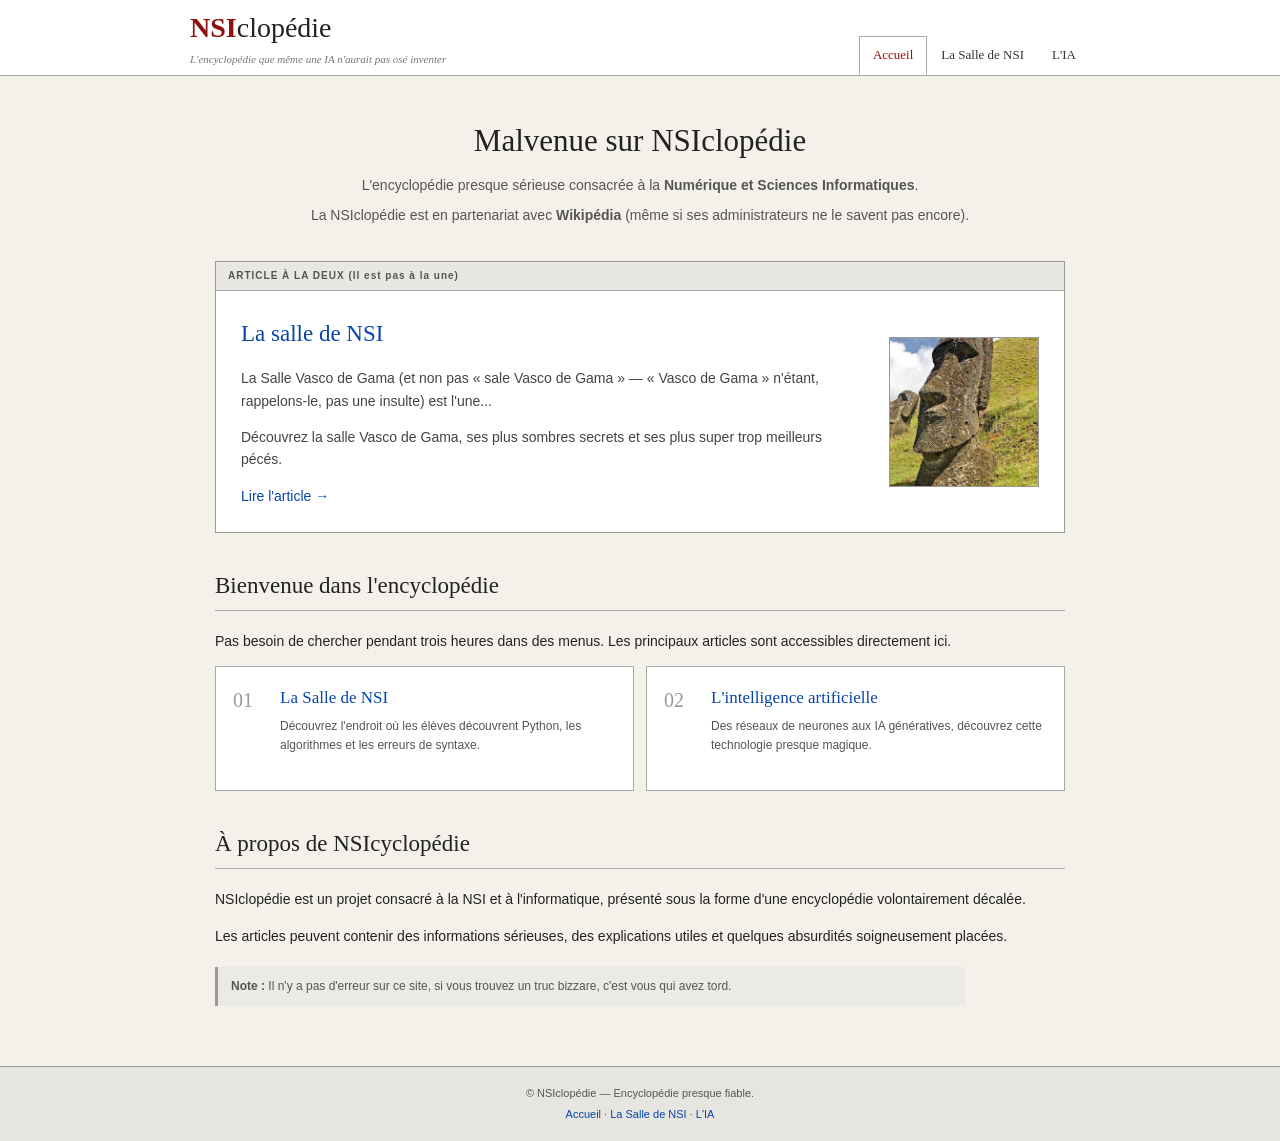
<file: index.html>
<!DOCTYPE html>
<html lang="fr">
<head>
    <meta charset="UTF-8">
    <meta name="viewport" content="width=device-width, initial-scale=1.0">
    <link rel="icon" href="icone.png">
    <link rel="stylesheet" href="style3.css">
    <title>NSIclopédie | Accueil</title>
</head>

<body>

<header>
    <div class="header">
        <div>
            <a href="index.html" class="logo">
                <span>NSI</span>clopédie
            </a>
            <p class="sous-titre">
                L'encyclopédie que même une IA n'aurait pas osé inventer
            </p>
        </div>

        <nav>
            <a href="index.html" class="actif">Accueil</a>
            <a href="vascodegama.html">La Salle de NSI</a>
            <a href="ia.html">L'IA</a>
        </nav>
    </div>
</header>

<main class="page">

    <div class="bienvenue">
        <h1>Malvenue sur NSIclopédie</h1>

        <p>
            L'encyclopédie presque sérieuse consacrée à la
            <strong>Numérique et Sciences Informatiques</strong>.
        </p>

        <p>
            La NSIclopédie est en partenariat avec <strong>Wikipédia</strong> (même si ses administrateurs ne le savent pas encore).
        </p>
    </div>

    <div class="boite">

        <p class="petit-titre">ARTICLE À LA DEUX (Il est pas à la une)</p>

        <div class="une">

            <div>
                <h2>
                    <a href="vascodegama.html">La salle de NSI</a>
                </h2>

                <p>
                    La Salle Vasco de Gama (et non pas « sale Vasco de Gama » — « Vasco de Gama » n'étant, rappelons-le, pas une insulte) est l'une...
                </p>

                <p>
                    Découvrez la salle Vasco de Gama, ses plus sombres secrets et ses plus super trop meilleurs pécés.
                </p>

                <a href="vascodegama.html">Lire l'article →</a>
            </div>

            <img class="imgindex" src="img.jpg">

        </div>

    </div>

    <section>

        <h2>Bienvenue dans l'encyclopédie</h2>

        <p>
            Pas besoin de chercher pendant trois heures dans des menus.
            Les principaux articles sont accessibles directement ici.
        </p>

        <div class="articles">

            <a href="vascodegama.html" class="article">
                <div class="numero">01</div>

                <div>
                    <h3>La Salle de NSI</h3>
                    <p>
                        Découvrez l'endroit où les élèves découvrent
                        Python, les algorithmes et les erreurs de syntaxe.
                    </p>
                </div>
            </a>

            <a href="ia.html" class="article">
                <div class="numero">02</div>

                <div>
                    <h3>L'intelligence artificielle</h3>
                    <p>
                        Des réseaux de neurones aux IA génératives,
                        découvrez cette technologie presque magique.
                    </p>
                </div>
            </a>

        </div>

    </section>

    <section>

        <h2>À propos de NSIcyclopédie</h2>

        <p>
            NSIclopédie est un projet consacré à la NSI et à
            l'informatique, présenté sous la forme d'une encyclopédie
            volontairement décalée.
        </p>

        <p>
            Les articles peuvent contenir des informations sérieuses,
            des explications utiles et quelques absurdités soigneusement
            placées.
        </p>

        <div class="note">
            <strong>Note :</strong>
            Il n'y a pas d'erreur sur ce site, si vous trouvez un truc bizzare, c'est vous qui avez tord.
        </div>

    </section>

</main>

<footer>
    <p>© NSIclopédie — Encyclopédie presque fiable.</p>

    <p>
        <a href="index.html">Accueil</a> ·
        <a href="vascodegama.html">La Salle de NSI</a> ·
        <a href="ia.html">L'IA</a>
    </p>
</footer>

</body>
</html>
</file>
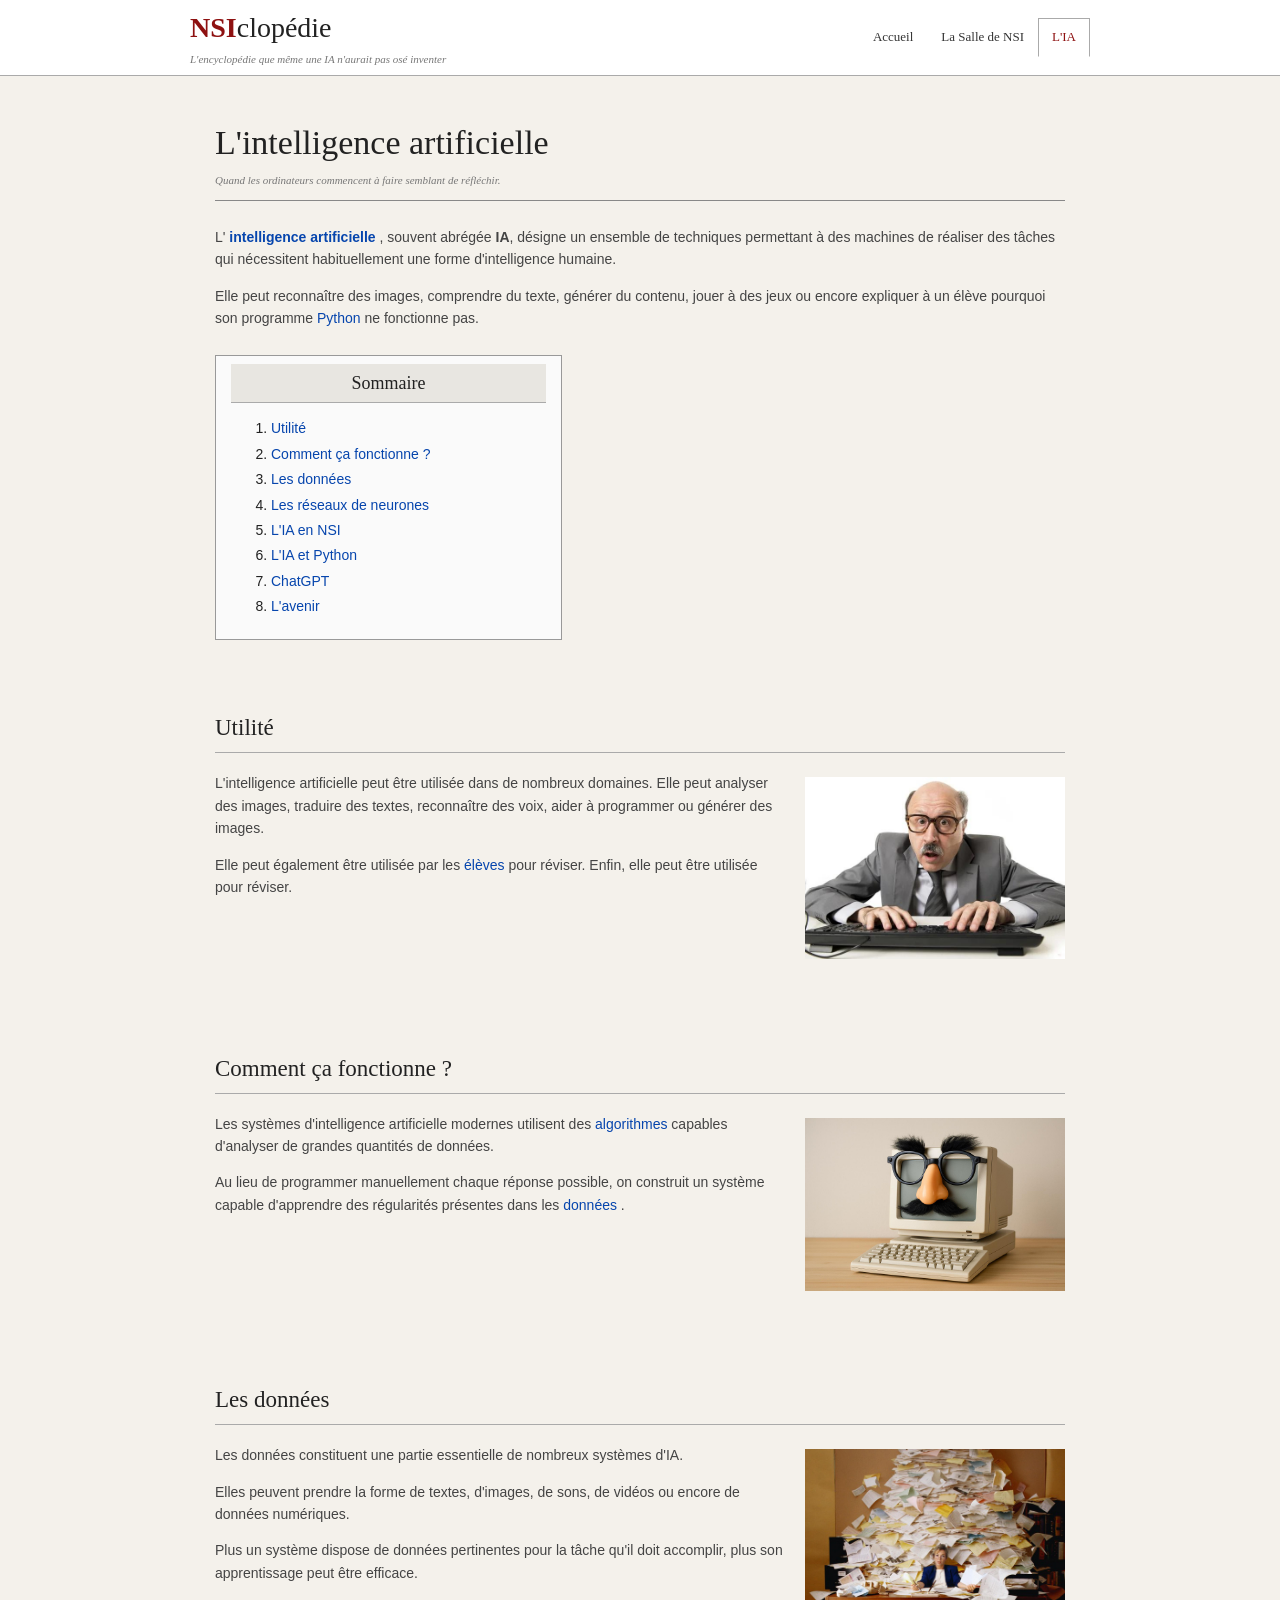
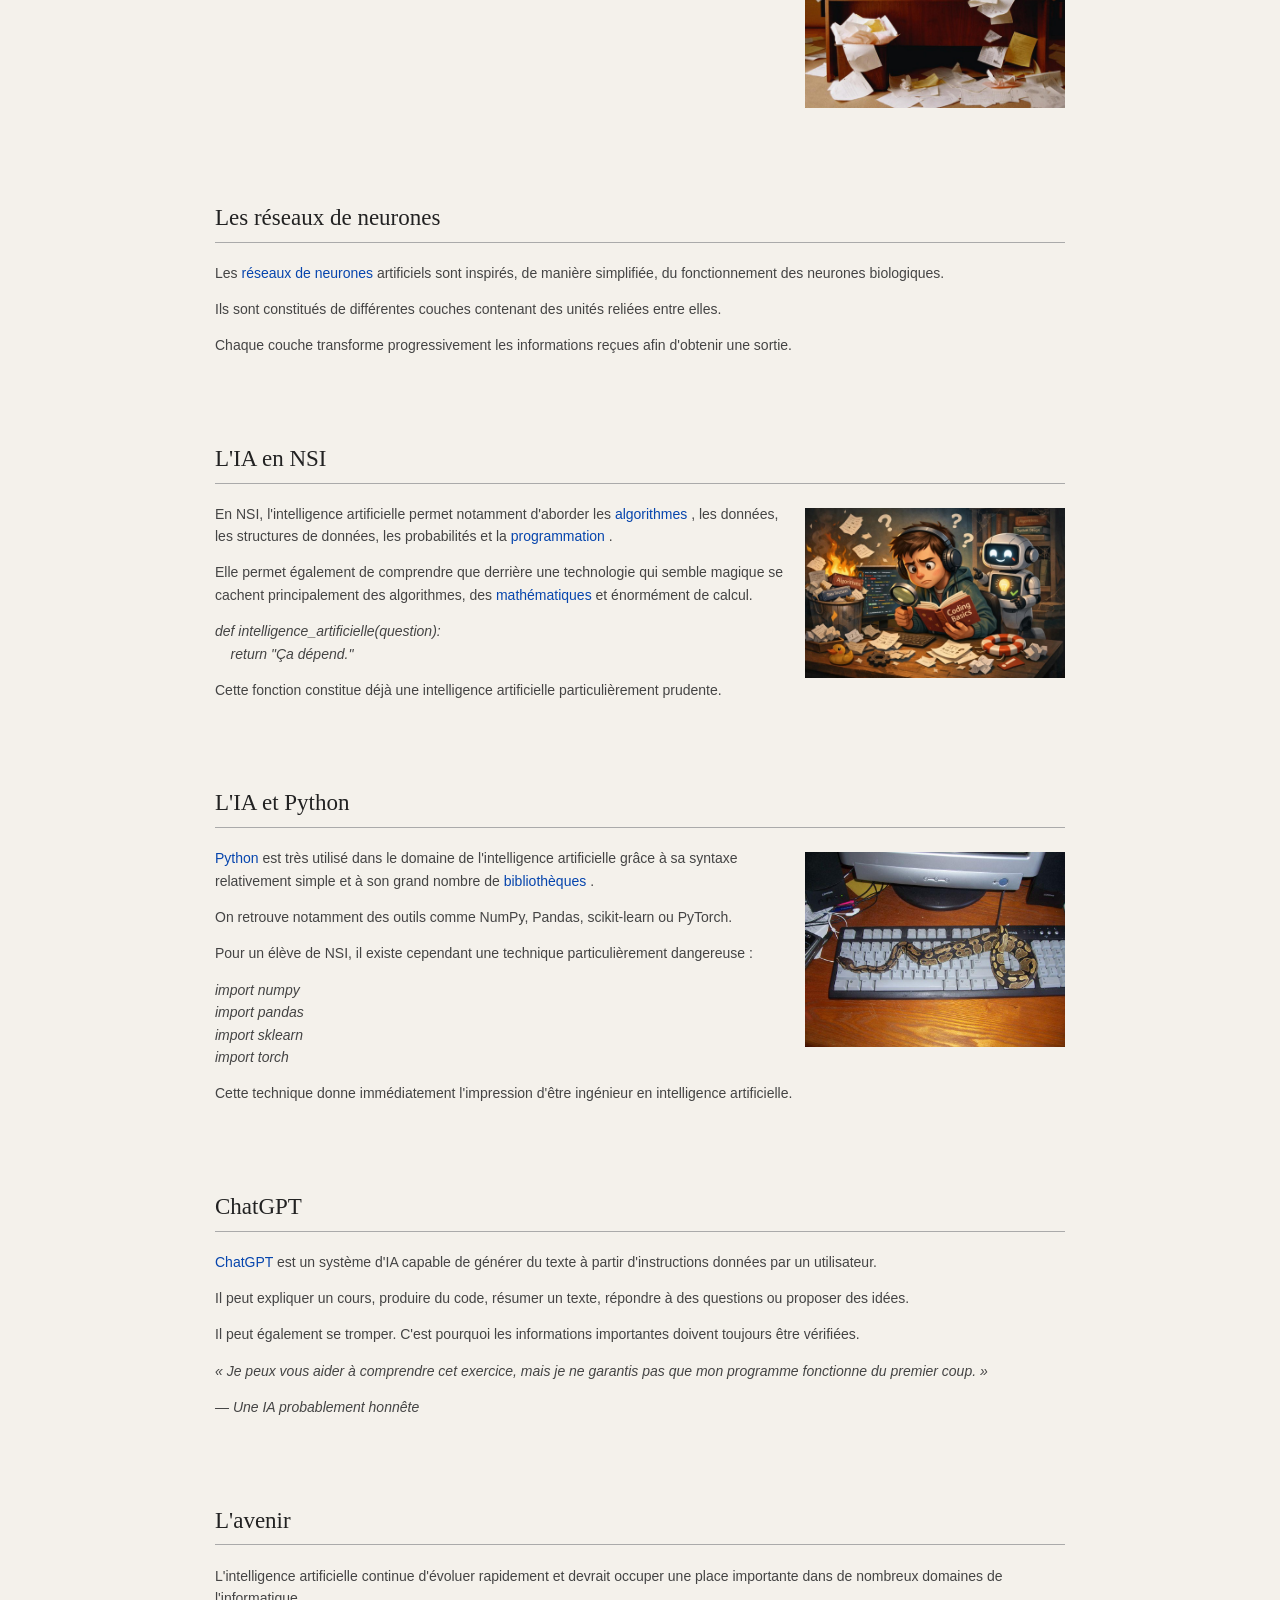
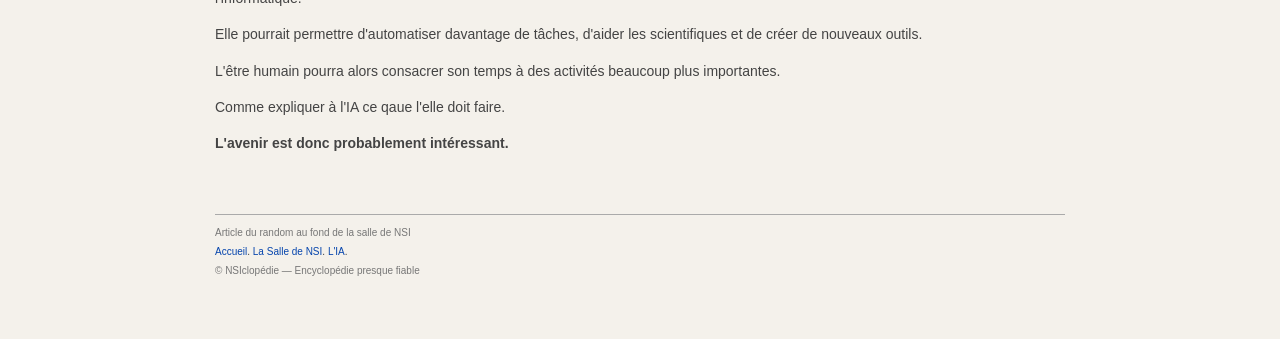
<file: ia.html>
<!DOCTYPE html>
<html lang="fr">
<head>
    <meta charset="UTF-8">
    <meta name="viewport" content="width=device-width, initial-scale=1.0">
    <link rel="icon" href="icone.png">
    <link rel="stylesheet" href="style.css">
    <title>NSIclopédie | L'IA</title>
</head>

<body>

<header>
    <div class="header">
        <div>
            <a href="index.html" class="logo">
                <span>NSI</span>clopédie
            </a>

            <p class="soustitre">
                L'encyclopédie que même une IA n'aurait pas osé inventer
            </p>
        </div>

        <nav>
            <a href="index.html">Accueil</a>
            <a href="vascodegama.html">La Salle de NSI</a>
            <a href="ia.html" class="actif">L'IA</a>
        </nav>
    </div>
</header>

<main class="page articlepage pageia">

    <div class="titre">
        <div>
            <h1>L'intelligence artificielle</h1>

            <p class="soustitre">
                Quand les ordinateurs commencent à faire semblant de réfléchir.
            </p>
        </div>
    </div>

    <p>
        L'
        <a href="https://fr.wikipedia.org/wiki/ELIZA">
            <strong>intelligence artificielle</strong>
        </a>,
        souvent abrégée <strong>IA</strong>, désigne un ensemble de techniques permettant
        à des machines de réaliser des tâches qui nécessitent
        habituellement une forme d'intelligence humaine.
    </p>

    <p>
        Elle peut reconnaître des images, comprendre du texte,
        générer du contenu, jouer à des jeux ou encore expliquer
        à un élève pourquoi son programme
        <a href="https://fr.wikipedia.org/wiki/Monty_Python">
            Python
        </a>
        ne fonctionne pas.
    </p>

    <div class="sommaire">
        <h2>Sommaire</h2>

        <ol>
            <li><a href="#utilite">Utilité</a></li>
            <li><a href="#fonctionnement">Comment ça fonctionne ?</a></li>
            <li><a href="#donnees">Les données</a></li>
            <li><a href="#reseaux">Les réseaux de neurones</a></li>
            <li><a href="#nsi">L'IA en NSI</a></li>
            <li><a href="#python">L'IA et Python</a></li>
            <li><a href="#chatgpt">ChatGPT</a></li>
            <li><a href="#avenir">L'avenir</a></li>
        </ol>
    </div>

    <section id="utilite">
        <h2>Utilité</h2>

        <div class="image">
            <img src="1.jpg" alt="L'utilité" width="300">
        </div>

        <p>
            L'intelligence artificielle peut être utilisée dans de nombreux
            domaines. Elle peut analyser des images, traduire des textes,
            reconnaître des voix, aider à programmer ou générer des images.
        </p>

        <p>
            Elle peut également être utilisée par les
            <a href="https://fr.wikipedia.org/wiki/Clippy">
                élèves
            </a>
            pour réviser.
            Enfin, elle peut être utilisée pour réviser.
        </p>
    </section>

    <section id="fonctionnement">
        <h2>Comment ça fonctionne ?</h2>

        <div class="image">
            <img src="2.jpg" alt="un pc qui te regarde" width="300">
        </div>

        <p>
            Les systèmes d'intelligence artificielle modernes utilisent
            des
            <a href="https://fr.wikipedia.org/wiki/Minitel">
                algorithmes
            </a>
            capables d'analyser de grandes quantités
            de données.
        </p>

        <p>
            Au lieu de programmer manuellement chaque réponse possible,
            on construit un système capable d'apprendre des régularités
            présentes dans les
            <a href="https://fr.wikipedia.org/wiki/Cornichon">
                données
            </a>.
        </p>
    </section>

    <section id="donnees">
        <h2>Les données</h2>

        <div class="image">
            <img src="3.jpg" alt="trop de donnees partout!!" width="300">
        </div>

        <p>
            Les données constituent une partie essentielle de nombreux
            systèmes d'IA.
        </p>

        <p>
            Elles peuvent prendre la forme de textes, d'images, de sons,
            de vidéos ou encore de données numériques.
        </p>

        <p>
            Plus un système dispose de données pertinentes pour la tâche
            qu'il doit accomplir, plus son apprentissage peut être efficace.
        </p>
    </section>

    <section id="reseaux">
        <h2>Les réseaux de neurones</h2>

        <p>
            Les
            <a href="https://fr.wikipedia.org/wiki/HAL_9000">
                réseaux de neurones
            </a>
            artificiels sont inspirés, de manière
            simplifiée, du fonctionnement des neurones biologiques.
        </p>

        <p>
            Ils sont constitués de différentes couches contenant des
            unités reliées entre elles.
        </p>

        <p>
            Chaque couche transforme progressivement les informations
            reçues afin d'obtenir une sortie.
        </p>
    </section>

    <section id="nsi">
        <h2>L'IA en NSI</h2>

        <div class="image">
            <img src="4.jpg" alt="l'intelligence et le garcon" width="300">
        </div>

        <p>
            En NSI, l'intelligence artificielle permet notamment d'aborder
            les
            <a href="https://fr.wikipedia.org/wiki/Colossus_(ordinateur)">
                algorithmes
            </a>,
            les données, les structures de données,
            les probabilités et la
            <a href="https://fr.wikipedia.org/wiki/Programmation_informatique">
                programmation
            </a>.
        </p>

        <p>
            Elle permet également de comprendre que derrière une technologie
            qui semble magique se cachent principalement des algorithmes,
            des
            <a href="https://fr.wikipedia.org/wiki/Math%C3%A9matiques">
                mathématiques
            </a>
            et énormément de calcul.
        </p>

        <p>
            <i>
                def intelligence_artificielle(question):
                <br>
                &nbsp;&nbsp;&nbsp;&nbsp;return "Ça dépend."
            </i>
        </p>

        <p>
            Cette fonction constitue déjà une intelligence artificielle
            particulièrement prudente.
        </p>
    </section>

    <section id="python">
        <h2>L'IA et Python</h2>

        <div class="image">
            <img src="5.jpg" alt="python et le code sur un clavier" width="300">
        </div>

        <p>
            <a href="https://fr.wikipedia.org/wiki/Python_(langage)">
                Python
            </a>
            est très utilisé dans le domaine de l'intelligence
            artificielle grâce à sa syntaxe relativement simple et à son
            grand nombre de
            <a href="https://fr.wikipedia.org/wiki/Biblioth%C3%A8que_logicielle">
                bibliothèques
            </a>.
        </p>

        <p>
            On retrouve notamment des outils comme NumPy, Pandas,
            scikit-learn ou PyTorch.
        </p>

        <p>
            Pour un élève de NSI, il existe cependant une technique
            particulièrement dangereuse :
        </p>

        <p>
            <i>
                import numpy
                <br>
                import pandas
                <br>
                import sklearn
                <br>
                import torch
            </i>
        </p>

        <p>
            Cette technique donne immédiatement l'impression d'être
            ingénieur en intelligence artificielle.
        </p>
    </section>

    <section id="chatgpt">
        <h2>ChatGPT</h2>

        <p>
            <a href="https://fr.wikipedia.org/wiki/ChatGPT">
                ChatGPT
            </a>
            est un système d'IA capable de générer du texte
            à partir d'instructions données par un utilisateur.
        </p>

        <p>
            Il peut expliquer un cours, produire du code, résumer un texte,
            répondre à des questions ou proposer des idées.
        </p>

        <p>
            Il peut également se tromper. C'est pourquoi les informations
            importantes doivent toujours être vérifiées.
        </p>

        <p>
            <i>
                « Je peux vous aider à comprendre cet exercice,
                mais je ne garantis pas que mon programme fonctionne
                du premier coup. »
            </i>
        </p>

        <p>
            <i>— Une IA probablement honnête</i>
        </p>
    </section>

    <section id="avenir">
        <h2>L'avenir</h2>

        <p>
            L'intelligence artificielle continue d'évoluer rapidement
            et devrait occuper une place importante dans de nombreux
            domaines de l'informatique.
        </p>

        <p>
            Elle pourrait permettre d'automatiser davantage de tâches,
            d'aider les scientifiques et de créer de nouveaux outils.
        </p>

        <p>
            L'être humain pourra alors consacrer son temps à des activités
            beaucoup plus importantes.
        </p>

        <p>
            Comme expliquer à l'IA ce qaue l'elle doit faire.
        </p>

        <p>
            <strong>L'avenir est donc probablement intéressant.</strong>
        </p>
    </section>

    <div class="fin">
        Article du random au fond de la salle de NSI

        <p>
            <a href="index.html">Accueil</a>.
            <a href="vascodegama.html">La Salle de NSI</a>.
            <a href="ia.html">L'IA</a>.
        </p>

        © NSIclopédie — Encyclopédie presque fiable
    </div>

</main>

</body>
</html>
</file>
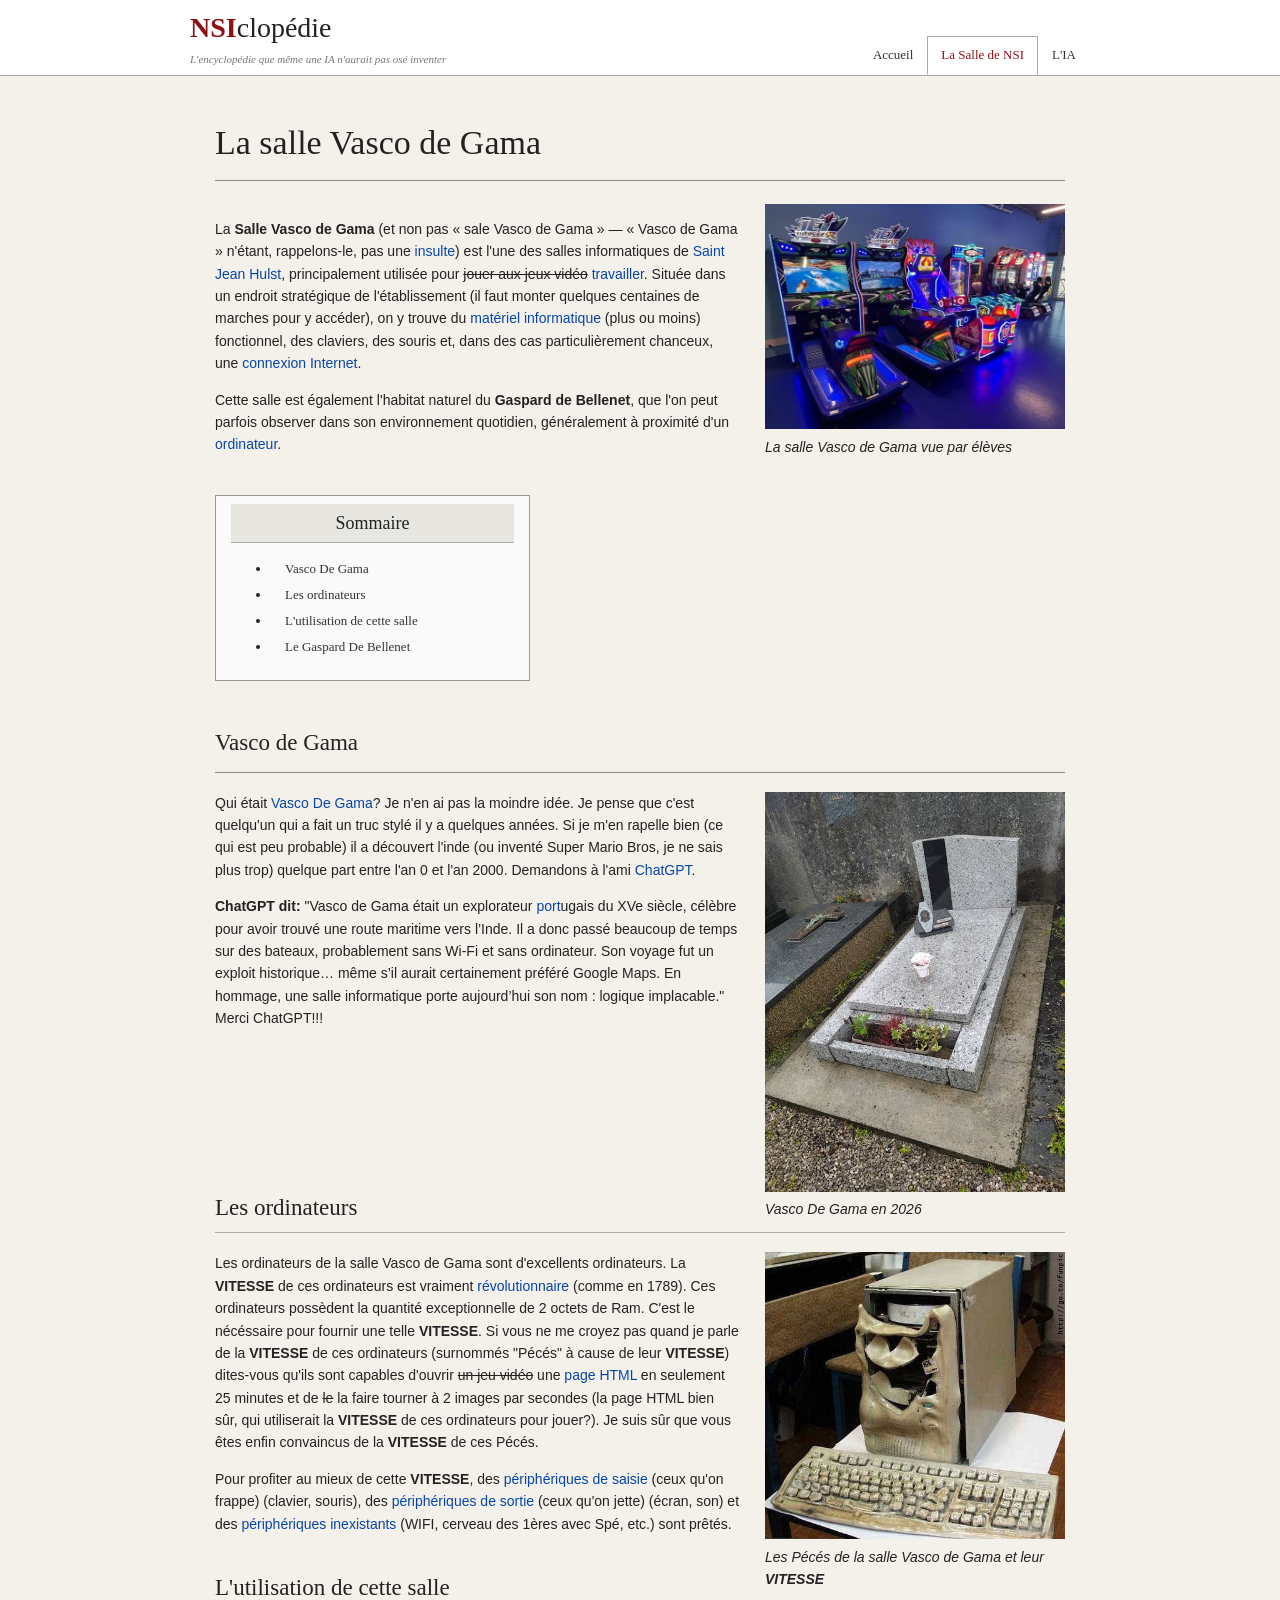
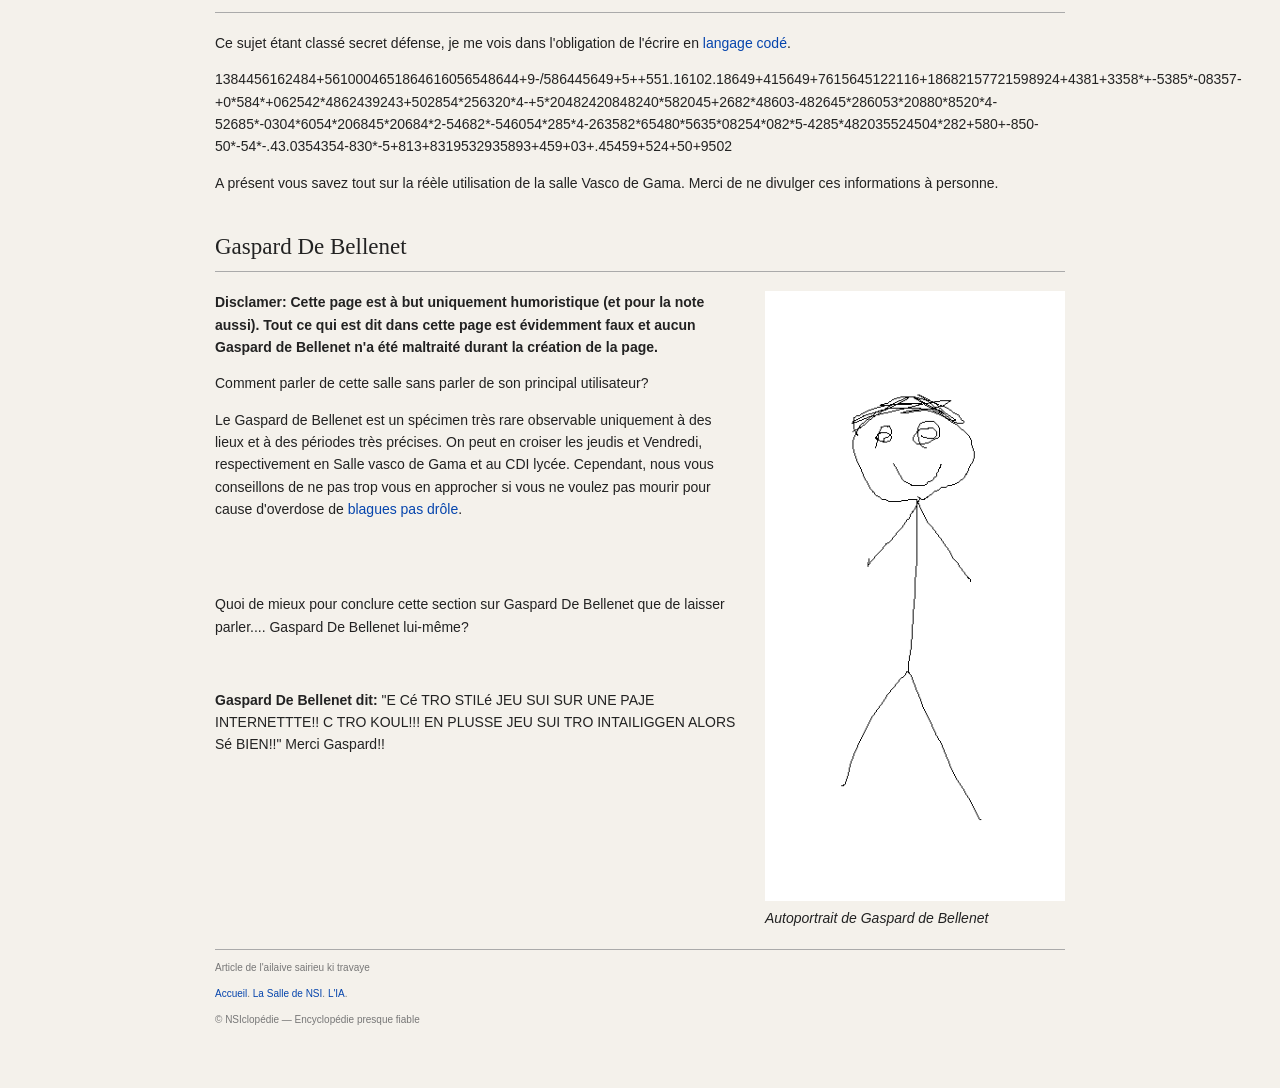
<file: vascodegama.html>
<!DOCTYPE html>
<html lang="fr">
<head>
    <meta charset="UTF-8">
    <meta name="viewport" content="width=device-width, initial-scale=1.0">
    <link rel="icon" href="icone.png">
    <title>NSIclopédie | La salle Vasco De Gama</title>
    <link rel="stylesheet" href="styles.css">
</head>

<body>

<header>
    <div class="header">

        <div>
            <a href="index.html" class="logo">
                <span>NSI</span>clopédie
            </a>

            <p class="sous-titre">
                L'encyclopédie que même une IA n'aurait pas osé inventer
            </p>
        </div>

        <nav>
            <a href="index.html">Accueil</a>
            <a href="vascodegama.html"  class="actif">La Salle de NSI</a>
            <a href="ia.html">L'IA</a>
        </nav>

    </div>
</header>

    <main class="page article-page">
        <h1 class="titre">La salle Vasco de Gama</h1>
<br>
        <div class="intro-image">
            <img
                src="salle.jpg"
                alt="La salle Vasco de Gama vue par élèves"
            >
            <div class="caption"><i>La salle Vasco de Gama vue par élèves</i></div>
        </div>
        <p>
            La <strong>Salle Vasco de Gama</strong> (et non pas « sale Vasco de Gama » — « Vasco de Gama » n'étant, rappelons-le, pas une <a href=" https://fr.wikipedia.org/wiki/Gueux_(Marne)">insulte</a>) est l'une des salles informatiques de <a href=" https://fr.wikipedia.org/wiki/Prison">Saint Jean Hulst</a>, principalement utilisée pour <s>jouer aux jeux vidéo</s> <a href=https://www.minecraft.net/fr-fr>travailler</a>. Située dans un endroit stratégique de l'établissement (il faut monter quelques centaines de marches pour y accéder), on y trouve du <a href=https://www.darty.com/nav/achat/gros_electromenager/micro_ondes/index.html">matériel informatique</a> (plus ou moins) fonctionnel, des claviers, des souris et, dans des cas particulièrement chanceux, une <a href=https://fr.wikipedia.org/wiki/Ensemble_vide>connexion Internet</a>.
        </p>

        <p>
            Cette salle est également l'habitat naturel du <strong>Gaspard de Bellenet</strong>, que l'on peut parfois observer dans son environnement quotidien, généralement à proximité d'un <a href=https://www.playstation.com/fr-fr/ps4/>ordinateur</a>.

        </p>

        <nav class="toc">
    <div class="sommaire">

            <h2>Sommaire</h2>
            <ul>
                <li><a href="#VDG">Vasco De Gama</a></li>
                <li><a href="#ordinateurs">Les ordinateurs</a></li>
                <li><a href="#utilisation">L'utilisation de cette salle</a></li>
                <li><a href="#Gaspard">Le Gaspard De Bellenet</a></li>
            </ul>
        </nav>
</div

        <section id="VDG">
            <h2 class="titre">Vasco de Gama</h2>
             <div class="intro-image">
            <img
                src="VDG.jpg"
                alt="Vasco De Gama en 2026"
            >
            <div class="caption"><i>Vasco De Gama en 2026</i></div>
        </div>


            <p>
                Qui était <a href=https://fr.wikipedia.org/wiki/Donald_Trump>Vasco De Gama</a>? Je n'en ai pas la moindre idée. Je pense que c'est quelqu'un qui a fait un truc stylé il y a quelques années. Si je m'en rapelle bien (ce qui est peu probable) il a découvert l'inde (ou inventé Super Mario Bros, je ne sais plus trop) quelque part entre l'an 0 et l'an 2000. Demandons à l'ami <a href="https://chatgpt.com/">ChatGPT</a>.
            </p>
                  <strong>ChatGPT dit:</strong> "Vasco de Gama était un explorateur <a href="https://fr.wikipedia.org/wiki/Port">port</a>ugais du XVe siècle, célèbre pour avoir trouvé une route maritime vers l’Inde.
                  Il a donc passé beaucoup de temps sur des bateaux, probablement sans Wi-Fi et sans ordinateur.
                  Son voyage fut un exploit historique… même s’il aurait certainement préféré Google Maps.
                  En hommage, une salle informatique porte aujourd’hui son nom : logique implacable." 
                                                Merci ChatGPT!!!
            <p>
                
            </p>
        </section>
<br>
<br>
<br>
<br>
<br>
        <section id="ordinateurs">
            <h2>Les ordinateurs</h2>
            <div class="intro-image">
            <img
                src="lé Pécés.jpg"
                alt="Les Pécés de la salle Vasco de Gama"
            >
            <div class="caption"><i>Les Pécés de la salle Vasco de Gama et leur <strong>VITESSE</strong></i></div>
        </div>
            <p>
                Les ordinateurs de la salle Vasco de Gama sont d'excellents ordinateurs. La <strong>VITESSE</strong> de ces ordinateurs est vraiment <a href=https://www.leparisien.fr/hauts-de-seine-92/blocus-des-lycees-la-liste-des-etablissements-devant-lesquels-les-rassemblements-seront-interdits-mardi-dans-les-hauts-de-seine-05-10-2026-LIN45MUWPRHQJODBJ5WAXFWFTU.php>révolutionnaire</a> (comme en 1789).
                Ces ordinateurs possèdent la quantité exceptionnelle de 2 octets de Ram. C'est le nécéssaire pour fournir une telle <strong>VITESSE</strong>.
                Si vous ne me croyez pas quand je parle de la <strong>VITESSE</strong> de ces ordinateurs (surnommés "Pécés" à cause de leur <strong>VITESSE</strong>) dites-vous qu'ils sont capables d'ouvrir <s>un jeu vidéo</s> une <a href="index.html">page HTML</a> en seulement 25 minutes et de <s>le</s> la faire tourner à 2 images par secondes (la page HTML bien sûr, qui utiliserait la <strong>VITESSE</strong> de ces ordinateurs pour jouer?). 
                Je suis sûr que vous êtes enfin convaincus de la <strong>VITESSE</strong> de ces Pécés.
            </p>

            <p>
                Pour profiter au mieux de cette <strong>VITESSE</strong>, des <a href="https://fr.wikipedia.org/wiki/Souris">périphériques de saisie</a> (ceux qu'on frappe) (clavier, souris), des <a href="https://fr.wikipedia.org/wiki/Sortie_de_secours"> périphériques de sortie</a> (ceux qu'on jette) (écran, son) et des <a href="https://www.larousse.fr/dictionnaires/francais/talent/76465">périphériques inexistants</a> (WIFI, cerveau des 1ères avec Spé, etc.) sont prêtés.
            </p>
        </section>

        <section id="utilisation">
            <h2>L'utilisation de cette salle</h2>

            <p>
                Ce sujet étant classé secret défense, je me vois dans l'obligation de l'écrire en <a href="https://fr.wikipedia.org/wiki/Syst%C3%A8me_binaire">langage codé</a>.
            </p>

            <p>
                1384456162484+5610004651864616056548644+9-/586445649+5++551.16102.18649+415649+7615645122116+18682157721598924+4381+3358*+-5385*-08357-+0*584*+062542*4862439243+502854*256320*4-+5*20482420848240*582045+2682*48603-482645*286053*20880*8520*4-52685*-0304*6054*206845*20684*2-54682*-546054*285*4-263582*65480*5635*08254*082*5-4285*482035524504*282+580+-850-50*-54*-.43.0354354-830*-5+813+8319532935893+459+03+.45459+524+50+9502
            </p>

            <p>
                A présent vous savez tout sur la réèle utilisation de la salle Vasco de Gama. Merci de ne divulger ces informations à personne.
            </p>

        </section>

        <section id="Gaspard">
            <h2>Gaspard De Bellenet</h2>
            <div class="intro-image">
            <img
                src="Gaspard.jpg"
                alt="Autoportrait de Gaspard de Bellenet"
                <div class="caption"><i>Autoportrait de Gaspard de Bellenet</i></div>
                </div>
            <p><strong>Disclamer: Cette page est à but uniquement humoristique (et pour la note aussi). Tout ce qui est dit dans cette page est évidemment faux et aucun Gaspard de Bellenet n'a été maltraité durant la création de la page. </strong>
            <p>
                Comment parler de cette salle sans parler de son principal utilisateur?
            </p>

            <p>
                Le Gaspard de Bellenet est un spécimen très rare observable uniquement à des lieux et à des périodes très précises. On peut en croiser les jeudis et Vendredi, respectivement en Salle vasco de Gama et au CDI lycée. Cependant, nous vous conseillons de ne pas trop vous en approcher si vous ne voulez pas mourir pour cause d'overdose de <a href="https://jokes-de-papa.com/blagues-courtes/blagues-courtes-et-nulles-droles/">blagues pas drôle</a>.
            </p>
<br>
<br>
            <p>
                Quoi de mieux pour conclure cette section sur Gaspard De Bellenet que de laisser parler.... Gaspard De Bellenet lui-même?
            </p>
<br>
            <p>
                <strong>Gaspard De Bellenet dit:</strong> "E Cé TRO STILé JEU SUI SUR UNE PAJE INTERNETTTE!! C TRO KOUL!!! EN PLUSSE JEU SUI TRO INTAILIGGEN ALORS Sé BIEN!!"</strong> Merci Gaspard!!
            </p>
        </section>
<br>
<br>
<br>
<br>
<br>
<br>
<div class="fin">

        Article de l'ailaive sairieu ki travaye

        <p>
            <a href="index.html">Accueil</a>.
            <a href="vascodegama.html">La Salle de NSI</a>.
            <a href="ia.html">L'IA</a>.
        </p>

        © NSIclopédie — Encyclopédie presque fiable

    </div>
    </main>

</body>
</html>
</file>
<file: style3.css>
* {
    box-sizing: border-box;
}

body {
    margin: 0;
    background: #f4f1eb;
    color: #222;
    font-family: Arial, sans-serif;
    font-size: 14px;
    line-height: 1.6;
}

a {
    color: #0645ad;
    text-decoration: none;
}

a:hover {
    text-decoration: underline;
}

header {
    background: white;
    border-bottom: 1px solid #aaa;
}

.header {
    width: 900px;
    max-width: calc(100% - 30px);
    min-height: 75px;
    margin: auto;
    display: flex;
    align-items: center;
    justify-content: space-between;
}

.logo {
    color: #222;
    font-family: Georgia, serif;
    font-size: 28px;
}

.logo:hover {
    text-decoration: none;
}

.logo span {
    color: #8e1111;
    font-weight: bold;
}

.sous-titre {
    margin: 0;
    color: #777;
    font-family: Georgia, serif;
    font-size: 11px;
    font-style: italic;
}

nav {
    display: flex;
    align-self: flex-end;
}

nav a {
    padding: 8px 13px;
    color: #333;
    font-family: Georgia, serif;
    font-size: 13px;
    border: 1px solid transparent;
}

nav a:hover {
    background: #eee;
    text-decoration: none;
}

nav .actif {
    border: 1px solid #aaa;
    border-bottom: 1px solid white;
    background: white;
    color: #8e1111;
}

.page {
    width: 850px;
    max-width: calc(100% - 30px);
    margin: 40px auto 60px;
}

.bienvenue {
    text-align: center;
    margin-bottom: 35px;
}

.bienvenue h1 {
    margin: 0;
    font-family: Georgia, serif;
    font-size: 31px;
    font-weight: normal;
}

.bienvenue p {
    max-width: 700px;
    margin: 8px auto;
    color: #555;
}

h1,
h2,
h3 {
    font-family: Georgia, serif;
    font-weight: normal;
}

h2 {
    font-size: 23px;
}

section h2 {
    border-bottom: 1px solid #aaa;
    padding-bottom: 5px;
    margin-top: 35px;
}

.boite {
    background: white;
    border: 1px solid #999;
    margin: 30px 0;
}

.petit-titre {
    margin: 0;
    padding: 6px 12px;
    border-bottom: 1px solid #aaa;
    background: #e9e7e2;
    color: #555;
    font-size: 10px;
    font-weight: bold;
    letter-spacing: 1px;
}

.une {
    padding: 25px;
    display: grid;
    grid-template-columns: minmax(0, 1fr) 150px;
    gap: 30px;
    align-items: center;
}

.une h2 {
    margin: 0 0 8px;
}

.une p {
    color: #444;
}

.imgindex {
    display: block;
    width: 150px;
    height: 150px;
    max-width: 100%;
    object-fit: cover;
    border: 1px solid #999;
}

.articles {
    display: grid;
    grid-template-columns: 1fr 1fr;
    gap: 12px;
}

.article {
    min-width: 0;
    min-height: 125px;
    padding: 17px;
    border: 1px solid #aaa;
    background: white;
    display: grid;
    grid-template-columns: 35px minmax(0, 1fr);
    gap: 12px;
    color: #222;
}

.article:hover {
    background: #f8f8f8;
    text-decoration: none;
    border-color: #777;
}

.article h3 {
    margin: 0 0 5px;
    color: #0645ad;
    font-size: 17px;
}

.article p {
    margin: 0;
    color: #555;
    font-size: 12px;
}

.numero {
    color: #999;
    font-family: Georgia, serif;
    font-size: 20px;
}

.note {
    max-width: 750px;
    margin: 20px 0;
    padding: 10px 13px;
    border-left: 3px solid #999;
    background: #eceae5;
    color: #555;
    font-size: 12px;
}

footer {
    padding: 15px;
    border-top: 1px solid #999;
    background: #e7e5e0;
    color: #555;
    text-align: center;
    font-size: 11px;
}

footer p {
    margin: 3px;
}

@media (max-width: 700px) {
    .header {
        display: block;
        padding: 10px 0;
    }

    nav {
        margin-top: 8px;
        overflow-x: auto;
    }

    .page {
        margin-top: 25px;
    }

    .une {
        grid-template-columns: minmax(0, 1fr) 120px;
        gap: 15px;
        padding: 18px;
    }

    .imgindex {
        width: 120px;
        height: 120px;
    }

    .articles {
        grid-template-columns: 1fr;
    }
}

@media (max-width: 450px) {
    .logo {
        font-size: 24px;
    }

    .header {
        max-width: calc(100% - 20px);
    }

    nav a {
        padding: 7px 9px;
        font-size: 11px;
        white-space: nowrap;
    }

    .page {
        max-width: calc(100% - 20px);
    }

    .bienvenue h1 {
        font-size: 26px;
    }

    .une {
        grid-template-columns: 1fr;
    }

    .imgindex {
        width: 100%;
        height: 200px;
        object-fit: cover;
    }
}
</file>
<file: style.css>
body {
    margin: 0;
    background: #f4f1eb;
    color: #222;
    font-family: Arial, sans-serif;
    font-size: 14px;
    line-height: 1.6;
}

a {
    color: #0645ad;
    text-decoration: none;
}

a:hover {
    text-decoration: underline;
}

header {
    background: white;
    border-bottom: 1px solid #aaa;
}

.header {
    width: 900px;
    max-width: calc(100% - 30px);
    min-height: 75px;
    margin: auto;
    display: flex;
    align-items: center;
    justify-content: space-between;
}

.logo {
    color: #222;
    font-family: Georgia, serif;
    font-size: 28px;
    text-decoration: none;
}

.logo span {
    color: #8e1111;
    font-weight: bold;
}

.soustitre {
    margin: 0;
    color: #777;
    font-family: Georgia, serif;
    font-size: 11px;
    font-style: italic;
}

nav {
    display: flex;
}

nav a {
    padding: 8px 13px;
    color: #333;
    font-family: Georgia, serif;
    font-size: 13px;
    border: 1px solid transparent;
}

nav a:hover {
    background: #eee;
    text-decoration: none;
}

nav .actif {
    border: 1px solid #aaa;
    border-bottom: 1px solid white;
    background: white;
    color: #8e1111;
}

.page {
    width: 850px;
    margin: 40px auto 60px;
}

h1 {
    font-family: Georgia, serif;
    font-weight: normal;
    font-size: 34px;
    margin: 0;
}

h2 {
    font-family: Georgia, serif;
    font-weight: normal;
    font-size: 23px;
    border-bottom: 1px solid #aaa;
    padding-bottom: 5px;
    margin-top: 35px;
}

h3 {
    font-family: Georgia, serif;
    font-weight: normal;
    font-size: 17px;
}

p {
    color: #444;
}

.titre {
    padding-bottom: 10px;
    border-bottom: 1px solid #888;
    margin-bottom: 25px;
}

.titre h1 {
    margin: 0;
}

.titre .soustitre {
    margin-top: 2px;
}

.image {
    float: right;
    width: 260px;
    margin: 5px 0 15px 20px;
}

.image img {
    width: 100%;
}

.articles {
    display: grid;
    grid-template-columns: 1fr 1fr;
    gap: 12px;
}

.article {
    padding: 17px;
    border: 1px solid #aaa;
    background: white;
}

.article:hover {
    background: #f8f8f8;
}

.sommaire {
    width: 315px;
    margin: 25px 0;
    padding: 8px 15px;
    border: 1px solid #999;
    background: #fafafa;
}

.sommaire h2 {
    margin: 0;
    padding: 5px;
    border-bottom: 1px solid #aaa;
    background: #e8e6e1;
    text-align: center;
    font-size: 18px;
}

.sommaire li {
    margin: 3px 0;
}

pre {
    background: #e9e9e9;
    padding: 13px;
    border: 1px solid #888;
    font-family: monospace;
    overflow-x: auto;
}

.fin {
    margin-top: 45px;
    padding-top: 10px;
    border-top: 1px solid #aaa;
    color: #777;
    font-size: 10px;
}

.fin p {
    margin: 3px 0;
}

.pageia section {
    display: flow-root;
    margin-top: 35px;
}
</file>
<file: styles.css>
* {
    box-sizing: border-box;
}

body {
    margin: 0;
    background: #f4f1eb;
    color: #222;
    font-family: Arial, sans-serif;
    font-size: 14px;
    line-height: 1.6;
}

.intro-image {
    float: right;
    width: 300px;
    margin: 0 0 20px 25px;
}

.intro-image img {
    width: 100%;
    height: auto;
}

a {
    color: #0645ad;
    text-decoration: none;
}

a:hover {
    text-decoration: underline;
}

header {
    background: white;
    border-bottom: 1px solid #aaa;
}

.header {
    width: 900px;
    max-width: calc(100% - 30px);
    min-height: 75px;
    margin: auto;
    display: flex;
    align-items: center;
    justify-content: space-between;
}

.logo {
    color: #222;
    font-family: Georgia, serif;
    font-size: 28px;
}

.logo:hover {
    text-decoration: none;
}

.logo span {
    color: #8e1111;
    font-weight: bold;
}

.sous-titre {
    margin: 0;
    color: #777;
    font-family: Georgia, serif;
    font-size: 11px;
    font-style: italic;
}

nav {
    display: flex;
    align-self: flex-end;
}

nav a {
    padding: 8px 13px;
    color: #333;
    font-family: Georgia, serif;
    font-size: 13px;
    border: 1px solid transparent;
}

nav a:hover {
    background: #eee;
    text-decoration: none;
}

nav .actif {
    border: 1px solid #aaa;
    border-bottom: 1px solid white;
    background: white;
    color: #8e1111;
}

.page {
    width: 850px;
    max-width: calc(100% - 30px);
    margin: 40px auto 60px;
}

h1,
h2,
h3 {
    font-family: Georgia, serif;
    font-weight: normal;
}

h2 {
    font-size: 23px;
}

section h2 {
    border-bottom: 1px solid #aaa;
    padding-bottom: 5px;
    margin-top: 35px;
}

.article-page h1 {
    margin: 0;
    font-size: 34px;
}

.titre {
    padding-bottom: 10px;
    border-bottom: 1px solid #888;
    display: flex;
    align-items: flex-end;
    justify-content: space-between;
}

.article-page > p {
    max-width: 800px;
}

.sommaire {
    width: 315px;
    margin: 25px 0;
    padding: 8px 15px;
    border: 1px solid #999;
    background: #fafafa;
}

.sommaire h2 {
    margin: 0;
    padding: 5px;
    border-bottom: 1px solid #aaa;
    background: #e8e6e1;
    text-align: center;
    font-size: 18px;
}

.sommaire li {
    margin: 3px 0;
}

.fin {
    margin-top: 45px;
    padding-top: 10px;
    border-top: 1px solid #aaa;
    color: #777;
    font-size: 10px;
}

@media (max-width: 700px) {
    .header {
        display: block;
        padding: 10px 0;
    }

    nav {
        margin-top: 8px;
        overflow-x: auto;
    }

    .page {
        margin-top: 25px;
    }

    .titre {
        align-items: center;
    }

    .article-page h1 {
        font-size: 28px;
    }
}

@media (max-width: 450px) {
    .logo {
        font-size: 24px;
    }

    .header {
        max-width: calc(100% - 20px);
    }

    nav a {
        padding: 7px 9px;
        font-size: 11px;
    }

    .page {
        max-width: calc(100% - 20px);
    }

    .sommaire {
        width: 100%;
    }
}
</file>
